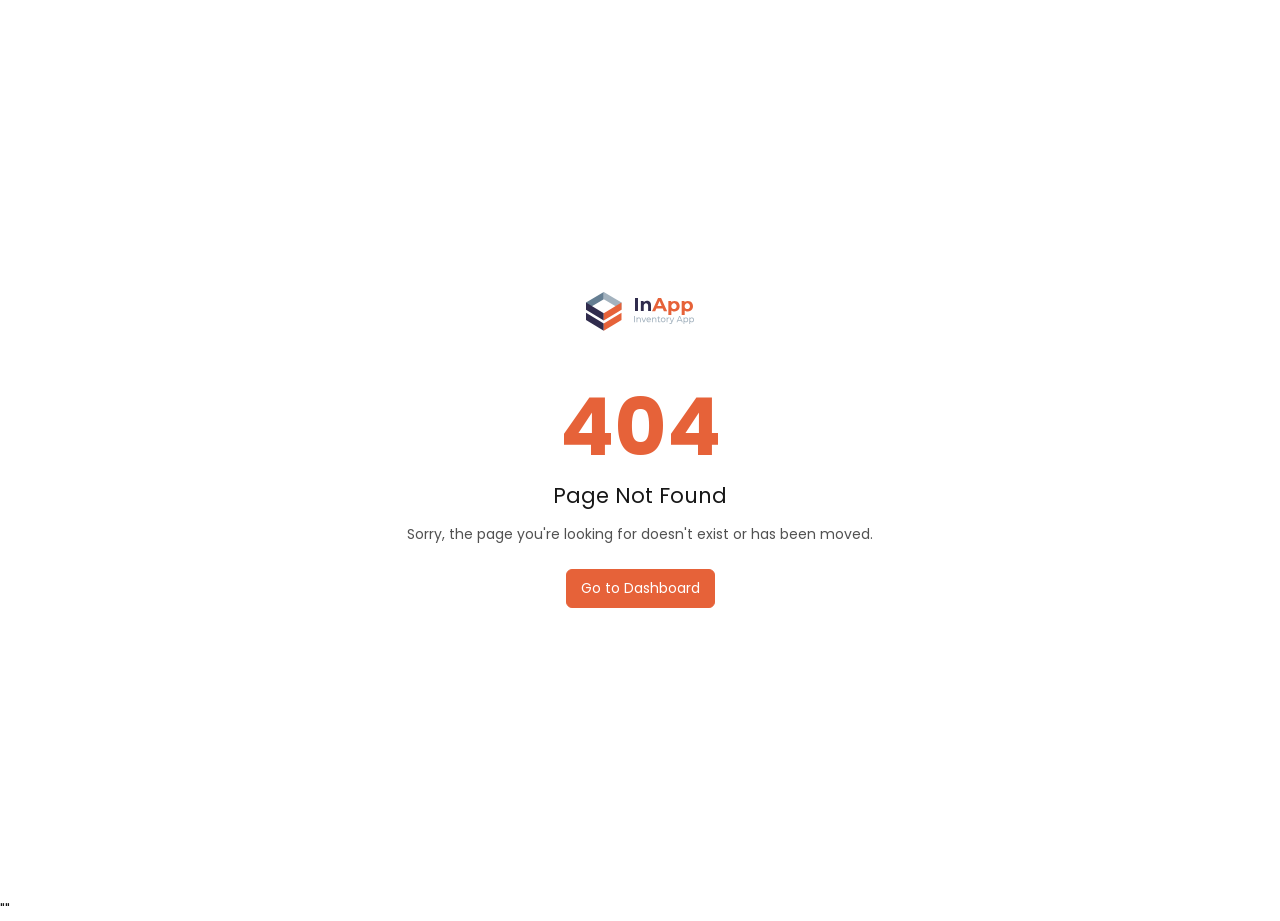
<file: EntityFrameworkCore-MasterclassDashboard/wwwroot/inapp-1.0.0/src/404-error.html>
<!DOCTYPE html>
<html lang="en">

<head>
  <meta charset="UTF-8" />
  <title>404 Error - InApp Inventory Dashboard</title>
  <meta name="viewport" content="width=device-width, initial-scale=1">
   <link rel="apple-touch-icon" sizes="180x180" href="./assets/images/favicon_io/apple-touch-icon.png">
  <link rel="icon" type="image/png" sizes="32x32" href="./assets/images/favicon_io/favicon-32x32.png">
  <link rel="icon" type="image/png" sizes="16x16" href="./assets/images/favicon_io/favicon-16x16.png">
  <link rel="manifest" href="./assets/images/favicon_io/site.webmanifest">

  <!-- Tema stilleri (Bootstrap, Poppins, bileşenler) -->
  <link rel="stylesheet" href="./assets/scss/main.css">
  <!-- Tabler Icons: main.css /inapp/assets/ 404 veriyor, font CDN ile -->
  <style>
    @font-face {
      font-family: tabler-icons;
      font-style: normal;
      font-weight: 400;
      src: url(https://cdn.jsdelivr.net/npm/@tabler/icons-webfont@3.35.0/dist/fonts/tabler-icons.woff2) format("woff2");
    }
  </style>
</head>

<body>

<div class="container d-flex align-items-center justify-content-center min-vh-100">
    <div class="" style="max-width: 500px; width: 100%;">
        <div class="text-center">
            <div class="mb-4">
                <a href="index.html" class="d-inline-block mb-4">
                    <img src="./assets/images/logo-icon.svg" alt="" width="36">
                    <span class="ms-2"><img src="./assets/images/logo.svg" alt=""></span>
                </a>
            </div>

            <h1 class="display-1 fw-bold text-primary mb-2">404</h1>
            <h2 class="card-title h4 mb-3">Page Not Found</h2>
            <p class="text-muted mb-4">Sorry, the page you're looking for doesn't exist or has been moved.</p>

            <a href="index.html" class="btn btn-primary">Go to Dashboard</a>
        </div>
    </div>
</div>

  <!-- Bootstrap JS -->
  <script src="./assets/js/main.js" type="module"></script>


</body>

</html>""
</file>
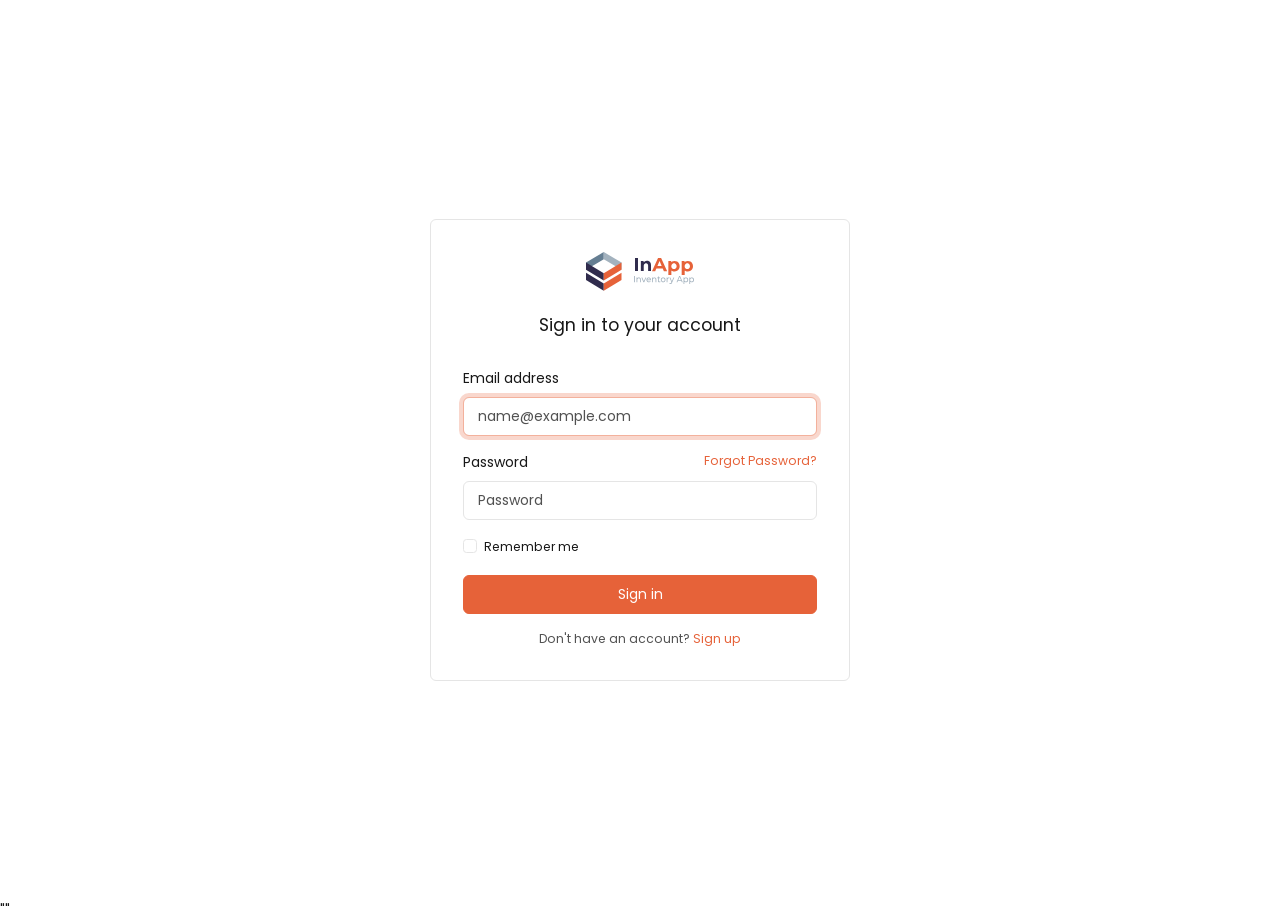
<file: EntityFrameworkCore-MasterclassDashboard/wwwroot/inapp-1.0.0/src/signin.html>
<!DOCTYPE html>
<html lang="en">

<head>
  <meta charset="UTF-8" />
  <title>Signin - InApp Inventory Dashboard</title>
  <meta name="viewport" content="width=device-width, initial-scale=1">
   <link rel="apple-touch-icon" sizes="180x180" href="./assets/images/favicon_io/apple-touch-icon.png">
  <link rel="icon" type="image/png" sizes="32x32" href="./assets/images/favicon_io/favicon-32x32.png">
  <link rel="icon" type="image/png" sizes="16x16" href="./assets/images/favicon_io/favicon-16x16.png">
  <link rel="manifest" href="./assets/images/favicon_io/site.webmanifest">

  <!-- Tema stilleri (Bootstrap, Poppins, bileşenler) -->
  <link rel="stylesheet" href="./assets/scss/main.css">
  <!-- Tabler Icons: main.css /inapp/assets/ 404 veriyor, font CDN ile -->
  <style>
    @font-face {
      font-family: tabler-icons;
      font-style: normal;
      font-weight: 400;
      src: url(https://cdn.jsdelivr.net/npm/@tabler/icons-webfont@3.35.0/dist/fonts/tabler-icons.woff2) format("woff2");
    }
  </style>
</head>

<body>


<div class="container d-flex align-items-center justify-content-center min-vh-100">
  <div class="card " style="max-width:420px; width:100%;">
    <div class="card-body p-5">
      <div class="text-center mb-3">
      <a href="index.html" class="mb-4 d-inline-block"><img src="./assets/images/logo-icon.svg" alt="" width="36">
      <span class=" ms-2"> <img src="./assets/images/logo.svg" alt=""></span>
      </a>
        <h1 class="card-title mb-5 h5">Sign in to your account</h1>

      </div>

      <form class="needs-validation mt-3" novalidate>
        <div class="mb-3">
          <label for="email" class="form-label">Email address</label>
          <input id="email" type="email" class="form-control" placeholder="name@example.com" required autofocus>
          <div class="invalid-feedback">Please enter a valid email.</div>
        </div>

        <div class="mb-3">
          <label for="password" class="form-label d-flex justify-content-between">
            <span>Password</span>
            <a href="#" class="small link-primary">Forgot Password?</a>
          </label>
          <input id="password" type="password" class="form-control" placeholder="Password" required minlength="6">
          <div class="invalid-feedback">Please provide a password (min 6 characters).</div>
        </div>

        <div class="d-flex justify-content-between align-items-center mb-3">
          <div class="form-check">
            <input id="remember" class="form-check-input" type="checkbox">
            <label class="form-check-label small" for="remember">Remember me</label>
          </div>
        </div>

        <button class="btn btn-primary w-100" type="submit">Sign in</button>
      </form>

      <div class="text-center mt-3 small text-muted">
        Don't have an account? <a href="signup.html"  class="link-primary">Sign up</a>
      </div>
    </div>
  </div>
</div>



  <!-- Bootstrap JS -->
  <script src="./assets/js/main.js" type="module"></script>


</body>

</html>""
</file>
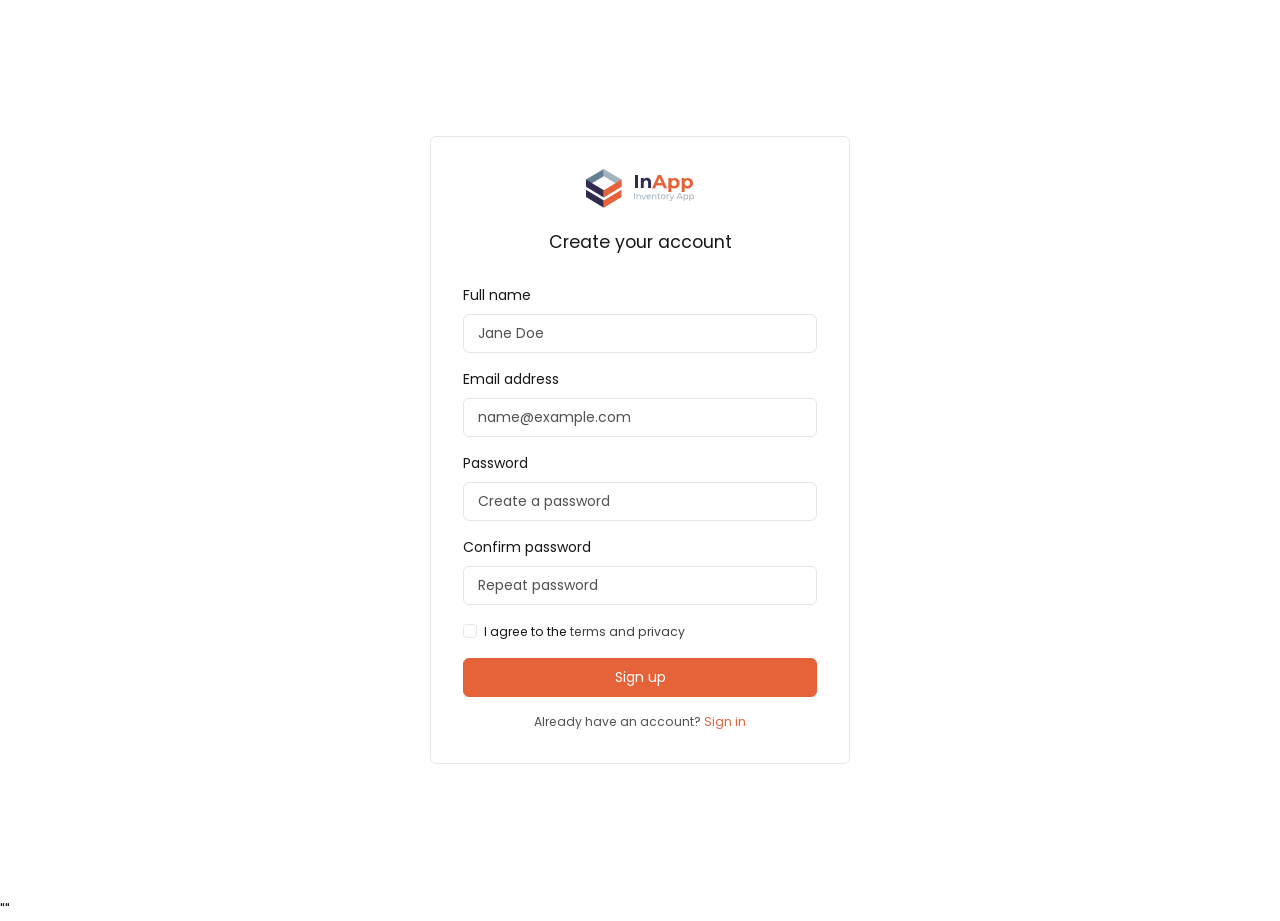
<file: EntityFrameworkCore-MasterclassDashboard/wwwroot/inapp-1.0.0/src/signup.html>
<!DOCTYPE html>
<html lang="en">

<head>
  <meta charset="UTF-8" />
  <title>Signup - InApp Inventory Dashboard</title>
  <meta name="viewport" content="width=device-width, initial-scale=1">
   <link rel="apple-touch-icon" sizes="180x180" href="./assets/images/favicon_io/apple-touch-icon.png">
  <link rel="icon" type="image/png" sizes="32x32" href="./assets/images/favicon_io/favicon-32x32.png">
  <link rel="icon" type="image/png" sizes="16x16" href="./assets/images/favicon_io/favicon-16x16.png">
  <link rel="manifest" href="./assets/images/favicon_io/site.webmanifest">

  <!-- Tema stilleri (Bootstrap, Poppins, bileşenler) -->
  <link rel="stylesheet" href="./assets/scss/main.css">
  <!-- Tabler Icons: main.css /inapp/assets/ 404 veriyor, font CDN ile -->
  <style>
    @font-face {
      font-family: tabler-icons;
      font-style: normal;
      font-weight: 400;
      src: url(https://cdn.jsdelivr.net/npm/@tabler/icons-webfont@3.35.0/dist/fonts/tabler-icons.woff2) format("woff2");
    }
  </style>
</head>

<body>


<div class="container d-flex align-items-center justify-content-center min-vh-100">
  <div class="card " style="max-width:420px; width:100%;">
    <div class="card-body p-5">
      <div class="text-center mb-3">
     <a href="index.html" class="mb-4 d-inline-block"><img src="./assets/images/logo-icon.svg" alt="" width="36">
      <span class="ms-2"> <img src="./assets/images/logo.svg" alt=""></span>
      </a>
        <h1 class="card-title mb-5 h5">Create your account</h1>

      </div>

      <form class="needs-validation mt-3" novalidate>
        <div class="mb-3">
          <label for="fullName" class="form-label">Full name</label>
          <input id="fullName" type="text" class="form-control" placeholder="Jane Doe" required>
          <div class="invalid-feedback">Please enter your name.</div>
        </div>

        <div class="mb-3">
          <label for="email" class="form-label">Email address</label>
          <input id="email" type="email" class="form-control" placeholder="name@example.com" required>
          <div class="invalid-feedback">Please enter a valid email.</div>
        </div>

        <div class="mb-3">
          <label for="password" class="form-label">Password</label>
          <input id="password" type="password" class="form-control" placeholder="Create a password" required minlength="6">
          <div class="invalid-feedback">Please provide a password (min 6 characters).</div>
        </div>

        <div class="mb-3">
          <label for="confirmPassword" class="form-label">Confirm password</label>
          <input id="confirmPassword" type="password" class="form-control" placeholder="Repeat password" required
            oninput="this.setCustomValidity(document.getElementById('password').value !== this.value ? 'Passwords do not match.' : '')">
          <div class="invalid-feedback">Passwords must match.</div>
        </div>

        <div class="mb-3 form-check">
          <input id="terms" class="form-check-input" type="checkbox" required>
          <label class="form-check-label small" for="terms">I agree to the <a href="#" class="text-decoration-none">terms and privacy</a></label>
          <div class="invalid-feedback">You must agree before continuing.</div>
        </div>

        <button class="btn btn-primary w-100" type="submit">Sign up</button>
      </form>

      <div class="text-center mt-3 small text-muted">
        Already have an account? <a href="signin.html" class="link-primary">Sign in</a>
      </div>
    </div>
  </div>
</div>



  <!-- Bootstrap JS -->
  <script src="./assets/js/main.js" type="module"></script>


</body>

</html>""
</file>
